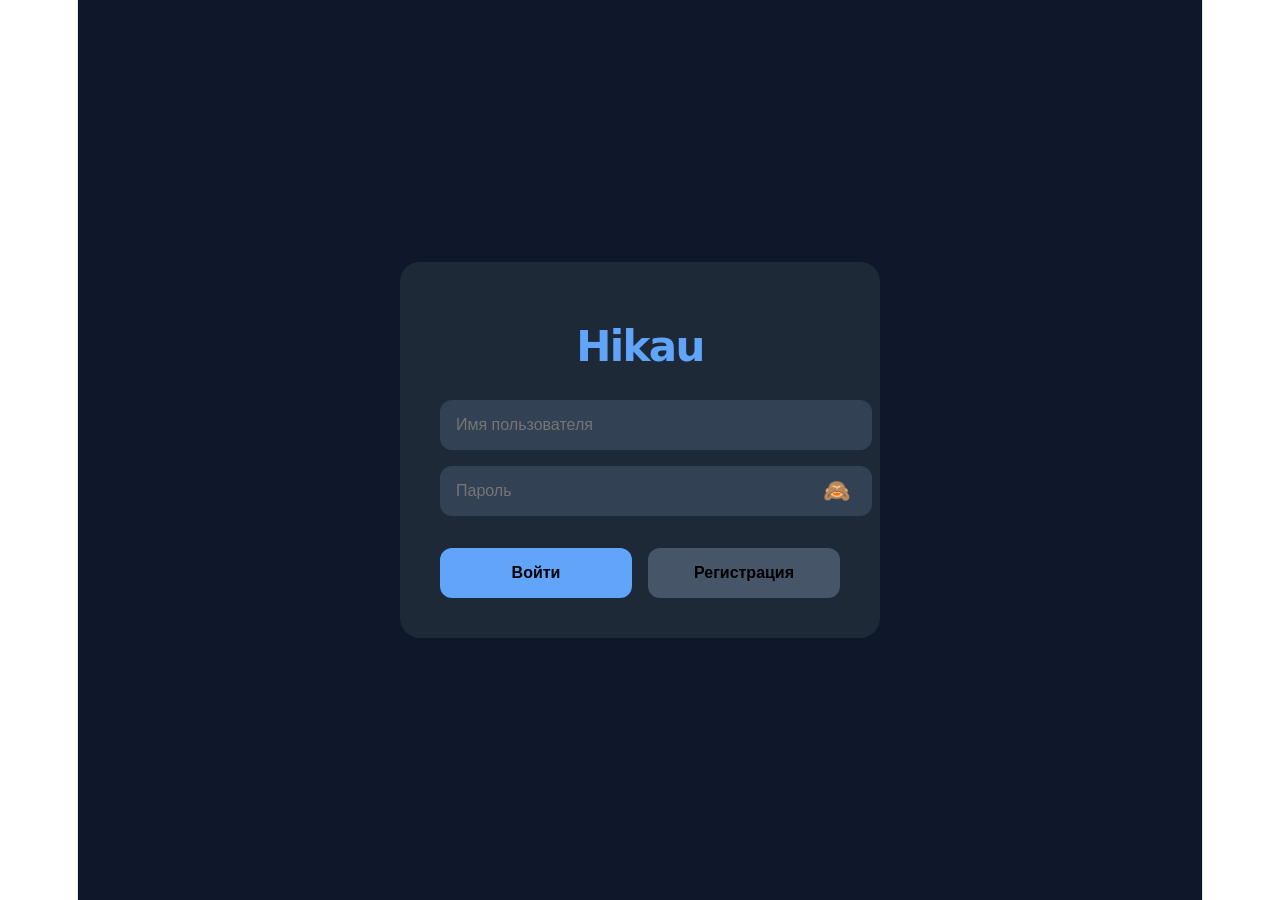
<file: templates/index.html>
<!doctype html>
<html lang="en">
  <head>
    <meta charset="UTF-8" />
    <link rel="icon" type="image/svg+xml" href="/favicon.svg" />
    <meta name="viewport" content="width=device-width, initial-scale=1.0" />
    <title>hikau_frontend</title>
    <script type="module" crossorigin src="/assets/index-Bj_ZLGZM.js"></script>
    <link rel="stylesheet" crossorigin href="/assets/index-nqMpL4T3.css">
  </head>
  <body>
    <div id="root"></div>
  </body>
</html>
</file>
<file: assets/index-nqMpL4T3.css>
:root{--text:#6b6375;--text-h:#08060d;--bg:#fff;--border:#e5e4e7;--code-bg:#f4f3ec;--accent:#aa3bff;--accent-bg:#aa3bff1a;--accent-border:#aa3bff80;--social-bg:#f4f3ec80;--shadow:#0000001a 0 10px 15px -3px, #0000000d 0 4px 6px -2px;--sans:system-ui, "Segoe UI", Roboto, sans-serif;--heading:system-ui, "Segoe UI", Roboto, sans-serif;--mono:ui-monospace, Consolas, monospace;font:18px/145% var(--sans);letter-spacing:.18px;--lightningcss-light:initial;--lightningcss-dark: ;color-scheme:light dark;color:var(--text);background:var(--bg);font-synthesis:none;text-rendering:optimizelegibility;-webkit-font-smoothing:antialiased;-moz-osx-font-smoothing:grayscale}@media (prefers-color-scheme:dark){:root{--lightningcss-light: ;--lightningcss-dark:initial}}@media (width<=1024px){:root{font-size:16px}}@media (prefers-color-scheme:dark){:root{--text:#9ca3af;--text-h:#f3f4f6;--bg:#16171d;--border:#2e303a;--code-bg:#1f2028;--accent:#c084fc;--accent-bg:#c084fc26;--accent-border:#c084fc80;--social-bg:#2f303a80;--shadow:#0006 0 10px 15px -3px, #00000040 0 4px 6px -2px}#social .button-icon{filter:invert()brightness(2)}}body{margin:0}#root{text-align:center;border-inline:1px solid var(--border);box-sizing:border-box;flex-direction:column;width:1126px;max-width:100%;min-height:100svh;margin:0 auto;display:flex}h1,h2{font-family:var(--heading);color:var(--text-h);font-weight:500}h1{letter-spacing:-1.68px;margin:32px 0;font-size:56px}@media (width<=1024px){h1{margin:20px 0;font-size:36px}}h2{letter-spacing:-.24px;margin:0 0 8px;font-size:24px;line-height:118%}@media (width<=1024px){h2{font-size:20px}}p{margin:0}code,.counter{font-family:var(--mono);color:var(--text-h);border-radius:4px;display:inline-flex}code{background:var(--code-bg);padding:4px 8px;font-size:15px;line-height:135%}
</file>
